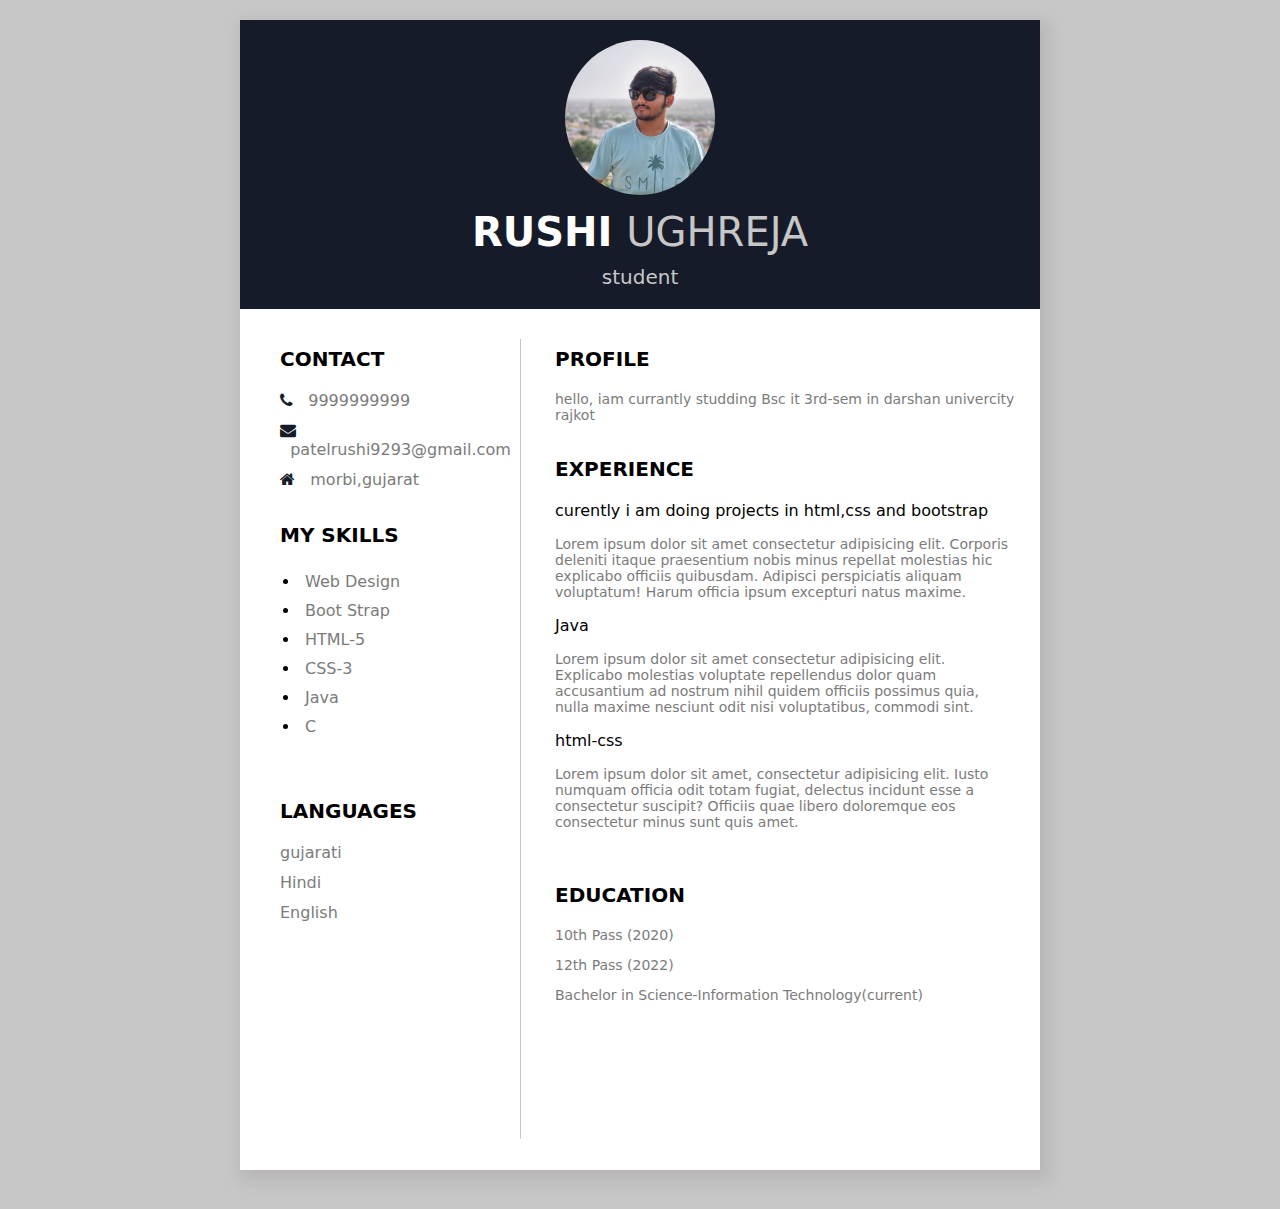
<file: index.html>
<!DOCTYPE html>
<html>
<head>
	<title></title>
	<link rel="stylesheet" type="text/css" href="style.css"/>
	
<link rel="stylesheet" href="https://cdnjs.cloudflare.com/ajax/libs/font-awesome/4.7.0/css/font-awesome.min.css">
</head>
<body>

	<div class="main">
		<div class="top-section">
			<img src="profile.jpeg" class="profile" />
			<p class="p1">RUSHI <span>UGHREJA</span></p>
			<p class="p2">student</p>
		</div>
		<div class="clearfix"></div>

		<div class="col-div-4">
			<div class="content-box" style="padding-left: 40px;">

				
			<p class="head">Contact</p>
			<p class="p3"><i class="fa fa-phone" aria-hidden="true"></i> &nbsp;&nbsp;9999999999</p>
			<p class="p3"><i class="fa fa-envelope" aria-hidden="true"></i> &nbsp;&nbsp;patelrushi9293@gmail.com</p>
			<p class="p3"><i class="fa fa-home" aria-hidden="true"></i> &nbsp;&nbsp;morbi,gujarat</p>
			

			<br/>
			<p class="head">my skills</p>
			<ul class="skills">
				<li><span>Web Design</span></li>
				<li><span>Boot Strap</span></li>
				<li><span>HTML-5</span></li>
				<li><span>CSS-3</span></li>
				<li><span>Java</span></li>
				<li><span>C</span></li>

			</ul>

			<br/>
			
			<br/>
			<p class="head">Languages</p>
			<p class="p3">gujarati</p>
			<p class="p3">Hindi</p>
			<p class="p3">English</p>
			</div>
		</div>
		<div class="line"></div>
		<div class="col-div-8">
			<div class="content-box">
			<p class="head">profile</p>
			<p class="p3" style="font-size: 14px;">hello, iam currantly studding Bsc it 3rd-sem in darshan univercity rajkot<br/>

</p>
			<br/>
			<p class="head">EXPERIENCE</p>

			<p>curently i am doing projects in html,css and bootstrap </p>
			<p class="p-4">
				Lorem ipsum dolor sit amet consectetur adipisicing elit. Corporis deleniti itaque praesentium nobis minus repellat molestias hic explicabo officiis quibusdam. Adipisci perspiciatis aliquam voluptatum! Harum officia ipsum excepturi natus maxime.
			</p>
			<p>Java</p>
			<p class="p-4">
			Lorem ipsum dolor sit amet consectetur adipisicing elit. Explicabo molestias voluptate repellendus dolor quam accusantium ad nostrum nihil quidem officiis possimus quia, nulla maxime nesciunt odit nisi voluptatibus, commodi sint.			</p>

			<p>html-css</p>
			<p class="p-4">
			Lorem ipsum dolor sit amet, consectetur adipisicing elit. Iusto numquam officia odit totam fugiat, delectus incidunt esse a consectetur suscipit? Officiis quae libero doloremque eos consectetur minus sunt quis amet.
			</p>


			<br/>

			<p class="head">Education</p>
			<p class="p-4" >10th Pass (2020)</p>
			<p class="p-4" >12th Pass (2022)</p>
			<p class="p-4" >Bachelor in Science-Information Technology(current)</p>


			</div>
		</div>

		<div class="clearfix"></div>

	</div>
		<br/>
</body>
</html>
</file>
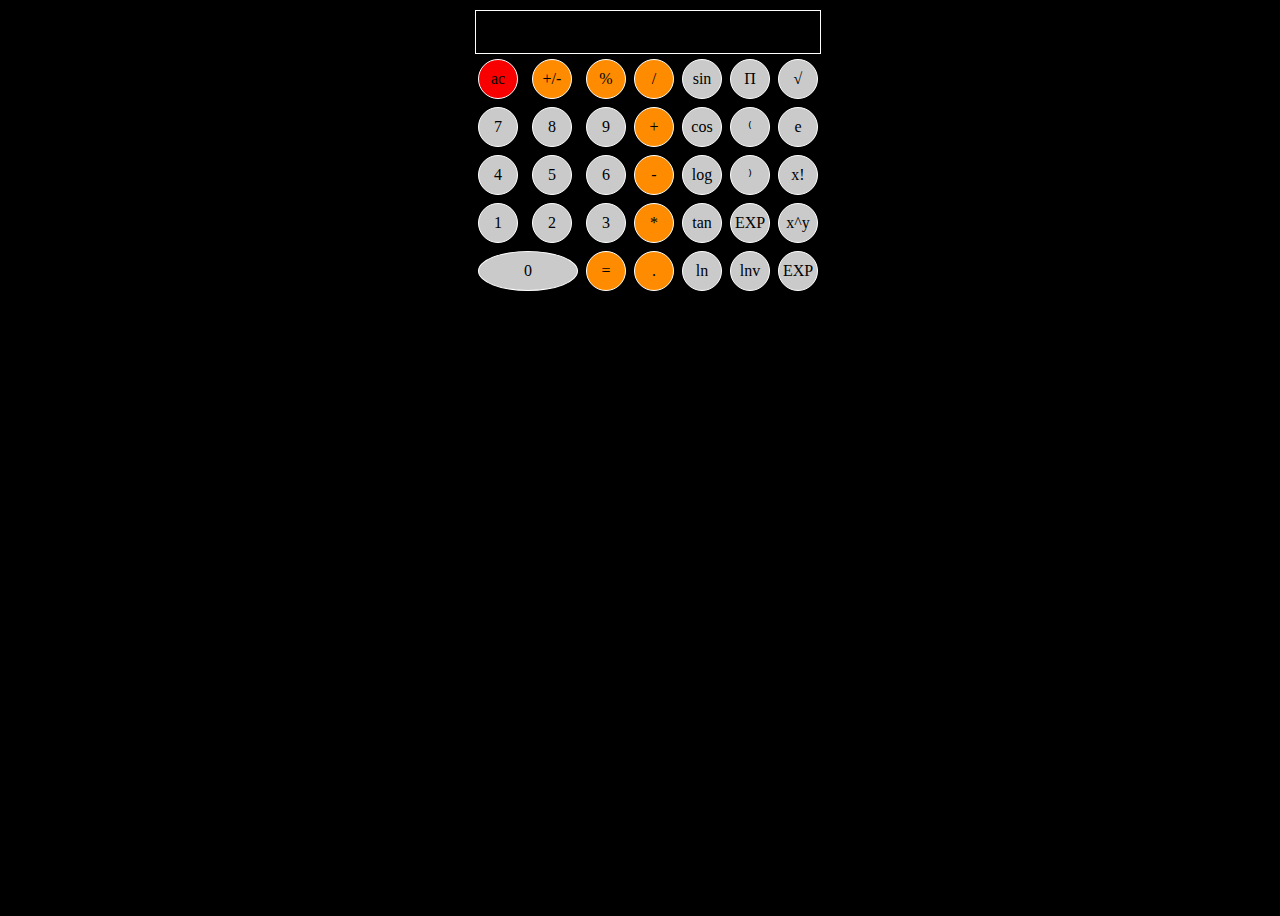
<file: scintific.html>
<!DOCTYPE html>
<html lang="en">

<head>
    <meta charset="UTF-8">
    <meta name="viewport" content="width=device-width, initial-scale=1.0">
    <title>Document</title>
    <style>
        body {
            height: 100vh;
            width: 100vw;
            background-color: black;
        }
        
        .btn {
            width: 40px;
            height: 40px;
        }
        
        #display {
            height: 20px;
            text-align: right;
            border: 1px solid rgb(196, 196, 196);
        }
        
        .buttons {
            display: flex;
            justify-content: center;
            align-items: center;
        }
        
        #colord {
            background-color: rgb(255, 140, 0);
        }
        
        .btn {
            border-radius: 50%;
            box-shadow: none;
        }
        
        .btn:hover {
            background-color: rgb(213, 213, 213);
        }
        
        input {
            box-shadow: none;
            background: rgb(202, 202, 202);
            color: inherit;
            border: 1px solid white;
            padding: 0;
            font: inherit;
            cursor: pointer;
            outline: inherit;
            margin: 2px;
        }
        
        #ans {
            color: white;
            border: 1px solid white;
        }
    </style>
</head>

<body>
    <div class="container">

        <div class="buttons">
            <table border="0">
                <tr>
                    <td colspan="7" id="ans" height="40">

                    </td>
                </tr>

                <tr>
                    <td><input onclick="clearAns(this.value)" style="background-color: rgb(248, 0, 0);" class="btn" type="button" value="ac" /></td>
                    <td><input onclick="addNo(this.value)" class="btn" type="button" id="colord" value="+/-" /></td>
                    <td><input onclick="addNo(this.value)" class="btn" type="button" id="colord" value="%" /></td>
                    <td><input onclick="addNo(this.value)" class="btn" type="button" id="colord" value="/" /></td>
                    <td><input onclick="Sin(this.value)" class="btn" type="button" value="sin" /></td>
                    <td><input onclick="addNo(this.value)" class="btn" type="button" value="&Pi;" /></td>
                    <td><input onclick="addNo(this.value)" class="btn" type="button" value="&#x221A;" /></td>
                </tr>

                <tr>
                    <td><input onclick="addNo(this.value)" class="btn" type="button" value="7" /></td>
                    <td><input onclick="addNo(this.value)" class="btn" type="button" value="8" /></td>
                    <td><input onclick="addNo(this.value)" class="btn" type="button" value="9" /></td>
                    <td><input onclick="addNo(this.value)" class="btn" type="button" id="colord" value="+" /></td>
                    <td><input onclick="addNo(this.value)" class="btn" type="button" value="cos" /></td>
                    <td><input onclick="addNo(this.value)" class="btn" type="button" value="&#x207D;" /></td>
                    <td><input onclick="addNo(this.value)" class="btn" type="button" value="e" /></td>


                </tr>
                <tr>
                    <td><input onclick="addNo(this.value)" class="btn" type="button" value="4" /></td>
                    <td><input onclick="addNo(this.value)" class="btn" type="button" value="5" /></td>
                    <td><input onclick="addNo(this.value)" class="btn" type="button" value="6" /></td>
                    <td><input onclick="addNo(this.value)" class="btn" type="button" id="colord" value="-" /></td>
                    <td><input onclick="addNo(this.value)" class="btn" type="button" value="log" /></td>
                    <td><input onclick="addNo(this.value)" class="btn" type="button" value="&#x207E;" /></td>
                    <td><input onclick="addNo(this.value)" class="btn" type="button" value="x!" /></td>


                </tr>
                <tr>
                    <td><input onclick="addNo(this.value)" class="btn" type="button" value="1" /></td>
                    <td><input onclick="addNo(this.value)" class="btn" type="button" value="2" /></td>
                    <td><input onclick="addNo(this.value)" class="btn" type="button" value="3" /></td>
                    <td><input onclick="addNo(this.value)" class="btn" type="button" id="colord" value="*" /></td>
                    <td><input onclick="addNo(this.value)" class="btn" type="button" value="tan" /></td>
                    <td><input onclick="addNo(this.value)" class="btn" type="button" value="EXP" /></td>
                    <td><input onclick="addNo(this.value)" class="btn" type="button" value="x^y" /></td>


                </tr>
                <tr>
                    <!-- <td><input onclick="clearAns(this.value)" style="background-color: rgb(248, 0, 0);" class="btn" type="button" value="c" /></td> -->
                    <td colspan="2"><input onclick="addNo(this.value)" class="btn" type="button" value="0" style="width: 100px;" /></td>
                    <td><input onclick="generateAns(this.value)" class="btn" type="button" id="colord" value="=" /></td>
                    <td><input onclick="addNo(this.value)" class="btn" type="button" id="colord" value="." /></td>
                    <td><input onclick="addNo(this.value)" class="btn" type="button" value="ln" /></td>
                    <td><input onclick="addNo(this.value)" class="btn" type="button" value="lnv" /></td>
                    <td><input onclick="addNo(this.value)" class="btn" type="button" value="EXP" /></td>


                </tr>
            </table>
        </div>
    </div>
    <script type="text/javascript">
        function addNo(num) {
            ans = document.getElementById("ans")
            ans.innerHTML += num
        }

        function clearAns() {
            ans = document.getElementById("ans")
            ans.innerHTML = ""
        }

        function generateAns() {
            ans = document.getElementById("ans")
            finalAns = eval(ans.innerHTML)
            ans.innerHTML = finalAns;
        }

        function Sin(num) {
            ans = document.getElementById("ans")
            ans.innerHTML = Math.sin(ans.innerHTML);
        }
    </script>
</body>

</html>
</file>
<file: style.css>
body{
	margin: 0px;
	padding: 0px;
	background-image: radial-gradient(#c7c7c7 25%, #c7c7c7 74%);
	height: 100vh;
	font-family: system-ui;

}
.clearfix{
	clear: both;
}
.main{
	height: 1150px;
	width: 800px;
	background-color: white;
	box-shadow: 5px 7px 15px 5px #b9b6b6;
	margin: 20px auto;

}

.top-section{
	background-color:#151b29;
	text-align: center;
	padding: 20px;
}
.profile{
	width: 150px;
	border-radius: 50%;
	height: 155px;
}
.p1{
	color: white;
	font-size: 40px;
	font-weight: bold;
	margin: 0px;
	margin-top: 10px;
}
.p1 span{
	font-weight: 100;
	color: #c7c7c7;
}
.p2{
	font-size: 20px;
	color: #c7c7c7;
	margin: 0px;
	margin-top: 10px;
}
.col-div-4{
	width: 35%;
	float: left;

}
.col-div-8{
	width: 62%;
	float: left;
}
.line{
	border-left: 1px solid #c7c7c7;
  height: 800px;
  width: 2%;
  margin-top: 30px;
  float:left;
}
.content-box{
	padding: 18px;
}
.head{
	font-size: 20px;
	text-transform: uppercase;
	font-weight: 600;
}
.p3{
	color: #7b7b7b;
	margin-bottom: -5px;

}
.fa{
	color: #151b29;
}
.skills{
	margin-left: -20px;
	    margin-bottom: 0px;
}
.skills li{
	padding: 5px;
}
.skills li span{
	color: #7b7b7b;
}
.p-4{
	font-size: 14px;
	color: #7b7b7b;
}
img{
	object-fit: cover;
}
</file>
